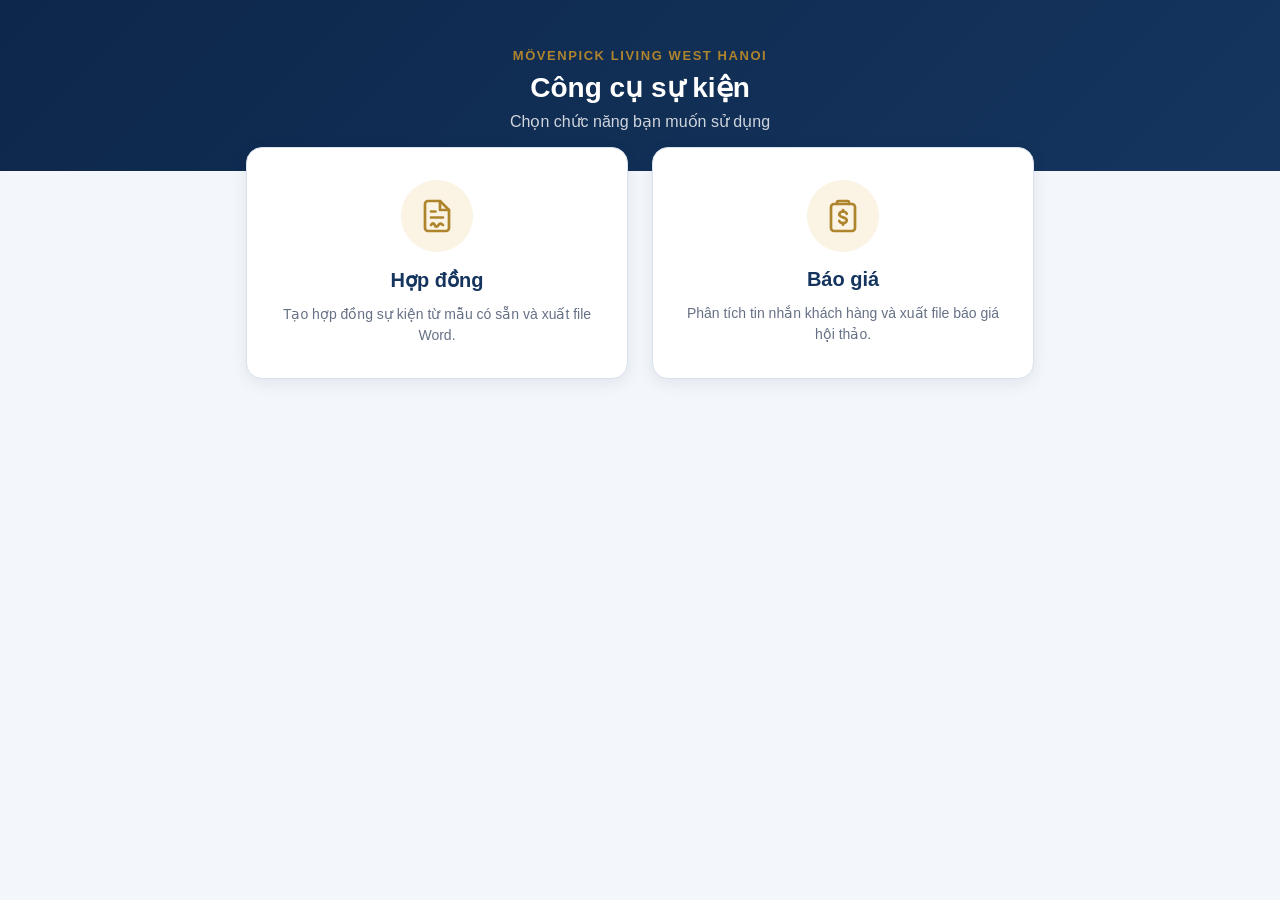
<file: index.html>
<!DOCTYPE html>
<html lang="vi">
<head>
  <meta charset="UTF-8">
  <meta name="viewport" content="width=device-width, initial-scale=1.0">
  <title>Mövenpick Living West Hanoi - Công cụ sự kiện</title>
  <style>
    :root {
      --navy: #15355f;
      --navy-dark: #0d274a;
      --gold: #ae842d;
      --gold-soft: #fbf4e5;
      --ink: #1d2939;
      --muted: #667085;
      --line: #d9e1ec;
      --surface: #ffffff;
      --background: #f3f6fa;
    }

    * { box-sizing: border-box; }

    body {
      margin: 0;
      min-height: 100vh;
      font-family: "Segoe UI", Roboto, Arial, sans-serif;
      color: var(--ink);
      background: var(--background);
    }

    .site-header {
      padding: 48px 16px 40px;
      text-align: center;
      color: #fff;
      background: linear-gradient(135deg, var(--navy-dark), var(--navy));
    }

    .eyebrow {
      margin: 0 0 8px;
      font-size: 13px;
      font-weight: 600;
      letter-spacing: 0.12em;
      text-transform: uppercase;
      color: var(--gold);
    }

    .site-header h1 { margin: 0 0 8px; font-size: 28px; }
    .site-header p.subtitle { margin: 0; color: rgba(255, 255, 255, 0.8); }

    .menu {
      display: grid;
      grid-template-columns: repeat(auto-fit, minmax(260px, 1fr));
      gap: 24px;
      max-width: 820px;
      margin: -24px auto 48px;
      padding: 0 16px;
    }

    .menu-card {
      display: flex;
      flex-direction: column;
      align-items: center;
      gap: 12px;
      padding: 32px 24px;
      text-align: center;
      text-decoration: none;
      color: inherit;
      background: var(--surface);
      border: 1px solid var(--line);
      border-radius: 16px;
      box-shadow: 0 4px 16px rgba(21, 53, 95, 0.08);
      transition: transform 0.15s, box-shadow 0.15s, border-color 0.15s;
    }

    .menu-card:hover,
    .menu-card:focus-visible {
      transform: translateY(-4px);
      border-color: var(--gold);
      box-shadow: 0 10px 28px rgba(21, 53, 95, 0.16);
      outline: none;
    }

    .menu-icon {
      display: grid;
      place-items: center;
      width: 72px;
      height: 72px;
      border-radius: 50%;
      color: var(--gold);
      background: var(--gold-soft);
    }

    .menu-icon svg { width: 36px; height: 36px; }

    .menu-card h2 { margin: 4px 0 0; font-size: 20px; color: var(--navy); }
    .menu-card p { margin: 0; font-size: 14px; line-height: 1.5; color: var(--muted); }
  </style>
</head>
<body>
  <header class="site-header">
    <p class="eyebrow">Mövenpick Living West Hanoi</p>
    <h1>Công cụ sự kiện</h1>
    <p class="subtitle">Chọn chức năng bạn muốn sử dụng</p>
  </header>

  <main class="menu">
    <a class="menu-card" href="contract/index.html">
      <span class="menu-icon">
        <!-- Contract icon: document with signature -->
        <svg viewBox="0 0 24 24" fill="none" stroke="currentColor" stroke-width="1.8" stroke-linecap="round" stroke-linejoin="round" aria-hidden="true">
          <path d="M14 2H6a2 2 0 0 0-2 2v16a2 2 0 0 0 2 2h12a2 2 0 0 0 2-2V8z"/>
          <path d="M14 2v6h6"/>
          <path d="M8 13h8M8 9h3"/>
          <path d="M8 18c1-1.5 2-1.5 2.5 0s1.5 1.5 2.5 0 1.5-1 3 0"/>
        </svg>
      </span>
      <h2>Hợp đồng</h2>
      <p>Tạo hợp đồng sự kiện từ mẫu có sẵn và xuất file Word.</p>
    </a>

    <a class="menu-card" href="proposal/index.html">
      <span class="menu-icon">
        <!-- Proposal icon: price tag / quotation -->
        <svg viewBox="0 0 24 24" fill="none" stroke="currentColor" stroke-width="1.8" stroke-linecap="round" stroke-linejoin="round" aria-hidden="true">
          <path d="M9 2h6a1 1 0 0 1 1 1v1h2a2 2 0 0 1 2 2v14a2 2 0 0 1-2 2H6a2 2 0 0 1-2-2V6a2 2 0 0 1 2-2h2V3a1 1 0 0 1 1-1z"/>
          <path d="M8 4h8"/>
          <path d="M14.5 10.5c-.4-.9-1.3-1.5-2.5-1.5-1.4 0-2.5.8-2.5 1.9 0 2.6 5 1.4 5 4 0 1.1-1.1 1.9-2.5 1.9-1.2 0-2.1-.6-2.5-1.5"/>
          <path d="M12 8v1M12 16.8v1"/>
        </svg>
      </span>
      <h2>Báo giá</h2>
      <p>Phân tích tin nhắn khách hàng và xuất file báo giá hội thảo.</p>
    </a>
  </main>
</body>
</html>
</file>
